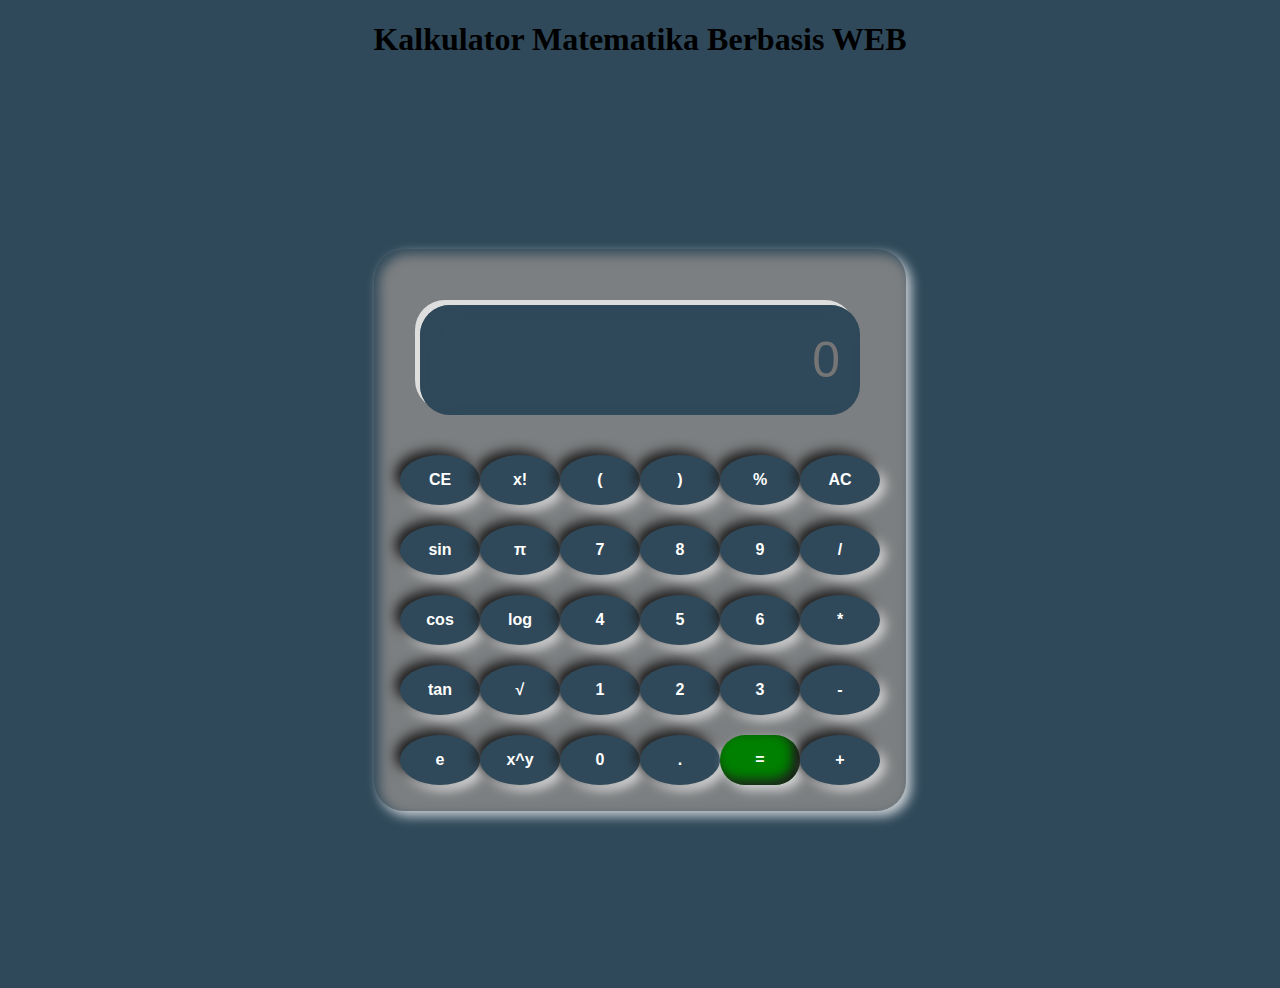
<file: index.html>
<!DOCTYPE html>
<html lang="en">
<head>
    <meta charset="UTF-8">
    <meta http-equiv="X-UA-Compatible" content="IE=edge">
    <meta name="viewport" content="width=device-width, initial-scale=1.0">
    <link rel="stylesheet" href="calculator.css">
    <title>Calculator Berbasis WEB</title>
</head>
<body>
    <h1>Kalkulator Matematika Berbasis WEB</h1>
    <div class="container" >
       <div class="calculator">
            <input type="text" placeholder="0" id="output-screen">
            <button onclick="del()">CE</button>
            <button onclick="fact()">x!</button>
            <button onclick="display('(')">(</button>
            <button onclick="display(')')">)</button>
            <button onclick="display('%')">%</button>
            <button onclick="backspc()">AC</button>
            <button onclick="sin()">sin</button>
            <button onclick="pi()">π</button>
            <button onclick="display('7')">7</button>
            <button onclick="display('8')">8</button>
            <button onclick="display('9')">9</button>
            <button onclick="display('/')">/</button>
            <button onclick="cos()">cos</button>
            <button onclick="log()">log</button>
            <button onclick="display('4')">4</button>
            <button onclick="display('5')">5</button>
            <button onclick="display('6')">6</button>
            <button onclick="display('*')">*</button>
            <button onclick="tan()">tan</button>
             <button onclick="sqrt()">√</button>
            <button onclick="display('1')">1</button>
            <button onclick="display('2')">2</button>
             <button onclick="display('3')">3</button>
            <button onclick="display('-')">-</button>
            <button onclick="e()">e</button>
            <button onclick="pow()">x^y</button>
            <button onclick="display('0')">0</button>
            <button onclick="display('.')">.</button>
            <button onclick="calculator()" class="hasil">=</button>
             <button onclick="display('+')">+</button>
        </div>
   </div> 
   <script>
       let outputscreen = document.getElementById("output-screen");
       function display(num){
           outputscreen.value += num;
       }
       function calculator(){
           try{
               outputscreen.value = eval(outputscreen.value);
           }
           catch(err){
               alert("invalid")
           }
       }
       function del(){
           outputscreen.value = "";
       }
       function backspc(){
           outputscreen.value = outputscreen.value.slice(0,-1);
       }
       function sin(){
           outputscreen.value = Math.sin(outputscreen.value);
       }
        function cos(){
           outputscreen.value = Math.cos(outputscreen.value);
        }
       function tan(){
           outputscreen.value = Math.tan(outputscreen.value);
        }
        function sin(){
           outputscreen.value = Math.sin(outputscreen.value);
        }
        function log(){
            outputscreen.value = Math.log(outputscreen.value);
        }
        function sqrt(){
           outputscreen.value = Math.sqrt(outputscreen.value,2);
       }
        function pow(){
           outputscreen.value = Math.pow(outputscreen.value,2);
       }
        function pi(){
           outputscreen.value = 3.14159265359;
       }
        function e(){
           outputscreen.value = 2.71828182846;
       }
       function fact(){
           var i, num, f;
           f=1;
           num=outputscreen.value;
           for(i=1; i<=num; i++){
               f=f*i;
           }
           i=i-1;
           outputscreen.value = f;
        }

   </script>
</body>
</html>
</file>
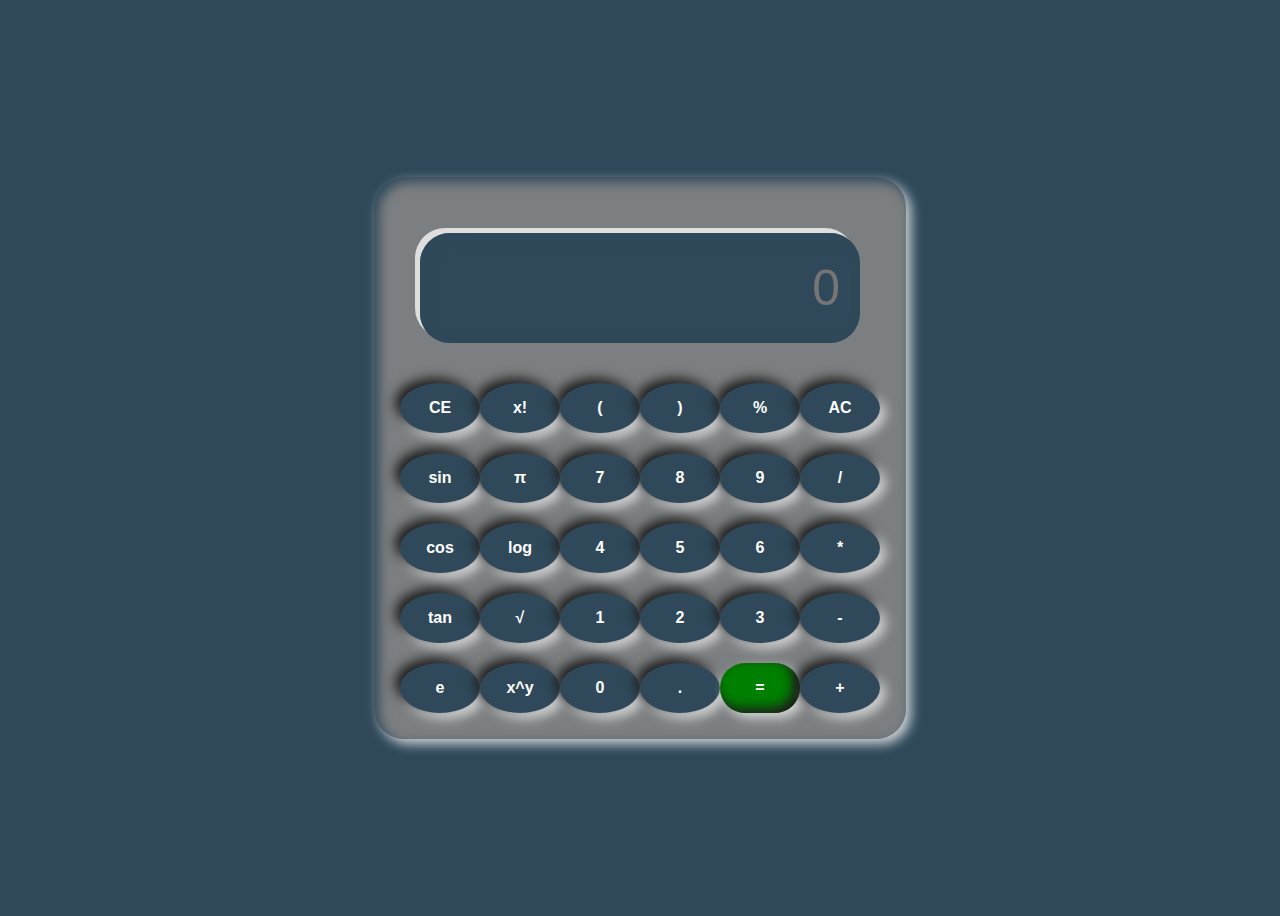
<file: calculator.html>
<!DOCTYPE html>
<html lang="en">
<head>
    <meta charset="UTF-8">
    <meta http-equiv="X-UA-Compatible" content="IE=edge">
    <meta name="viewport" content="width=device-width, initial-scale=1.0">
    <link rel="stylesheet" href="calculator.css">
    <title>Calculator</title>
</head>
<body>
   <div class="container" >
       <div class="calculator">
            <input type="text" placeholder="0" id="output-screen">
            <button onclick="del()">CE</button>
            <button onclick="fact()">x!</button>
            <button onclick="display('(')">(</button>
            <button onclick="display(')')">)</button>
            <button onclick="display('%')">%</button>
            <button onclick="backspc()">AC</button>
            <button onclick="sin()">sin</button>
            <button onclick="pi()">π</button>
            <button onclick="display('7')">7</button>
            <button onclick="display('8')">8</button>
            <button onclick="display('9')">9</button>
            <button onclick="display('/')">/</button>
            <button onclick="cos()">cos</button>
            <button onclick="log()">log</button>
            <button onclick="display('4')">4</button>
            <button onclick="display('5')">5</button>
            <button onclick="display('6')">6</button>
            <button onclick="display('*')">*</button>
            <button onclick="tan()">tan</button>
             <button onclick="sqrt()">√</button>
            <button onclick="display('1')">1</button>
            <button onclick="display('2')">2</button>
             <button onclick="display('3')">3</button>
            <button onclick="display('-')">-</button>
            <button onclick="e()">e</button>
            <button onclick="pow()">x^y</button>
            <button onclick="display('0')">0</button>
            <button onclick="display('.')">.</button>
            <button onclick="calculator()" class="hasil">=</button>
             <button onclick="display('+')">+</button>
        </div>
   </div> 
   <script>
       let outputscreen = document.getElementById("output-screen");
       function display(num){
           outputscreen.value += num;
       }
       function calculator(){
           try{
               outputscreen.value = eval(outputscreen.value);
           }
           catch(err){
               alert("invalid")
           }
       }
       function del(){
           outputscreen.value = "";
       }
       function backspc(){
           outputscreen.value = outputscreen.value.slice(0,-1);
       }
       function sin(){
           outputscreen.value = Math.sin(outputscreen.value);
       }
        function cos(){
           outputscreen.value = Math.cos(outputscreen.value);
        }
       function tan(){
           outputscreen.value = Math.tan(outputscreen.value);
        }
        function sin(){
           outputscreen.value = Math.sin(outputscreen.value);
        }
        function log(){
            outputscreen.value = Math.log(outputscreen.value);
        }
        function sqrt(){
           outputscreen.value = Math.sqrt(outputscreen.value,2);
       }
        function pow(){
           outputscreen.value = Math.pow(outputscreen.value,2);
       }
        function pi(){
           outputscreen.value = 3.14159265359;
       }
        function e(){
           outputscreen.value = 2.71828182846;
       }
       function fact(){
           var i, num, f;
           f=1;
           num=outputscreen.value;
           for(i=1; i<=num; i++){
               f=f*i;
           }
           i=i-1;
           outputscreen.value = f;
        }

   </script>
</body>
</html>
</file>
<file: calculator.css>
*{
    background-color: #2F495A;
}

h1{
    text-align: center;
}
.container{
    display: flex;
    height: 100vh;
    align-items: center;
    justify-content: center;
}

.calculator{
    padding: 16px;
    border-radius: 30px;
    background-color: #7c7f81;
    display: grid;
    grid-template-columns: repeat(5, 80px);
    box-shadow: inset 5px 5px 12px #2F495A , 5px 5px 12px rgba(255, 254, 254, 0.753);
}

input{
    height: 70px;
    width: 400px;
    grid-column: span 6;
    background-color:  #2F495A ;
    box-shadow: inset 5px 5px 12px #2F495A, -5px -5px rgba(255, 254, 254, 0.753);
    border: none;
    border-radius: 30px;
    color: rgb(255, 254, 254, 0.753);
    font-size: 50px;
    text-align: end;
    margin: auto;
    margin-top: 40px;
    margin-bottom: 30px;
    padding: 20px;
}

button{
    background-color: #2F495A;
    height: 50px;
    width: 80px;
    border: none;
    border-radius: 50%;
    box-shadow: -5px -5px 12px #1d1c1c, 5px 5px 12px rgba(255, 254, 254, 0.753);
    margin: 10px;
    font-size: 16px;
    font-weight: bold;
    color: white;
}

button:hover{
    background-color: red;
    color: gray;
}

.hasil{
    width: 80px;
    border-radius: 45px;
    box-shadow: inset -5px -5px 12px #1d1c1c, 5px 5px 12px rgba(255, 255, 255, 0.685);
    background-color: green;
}
</file>
